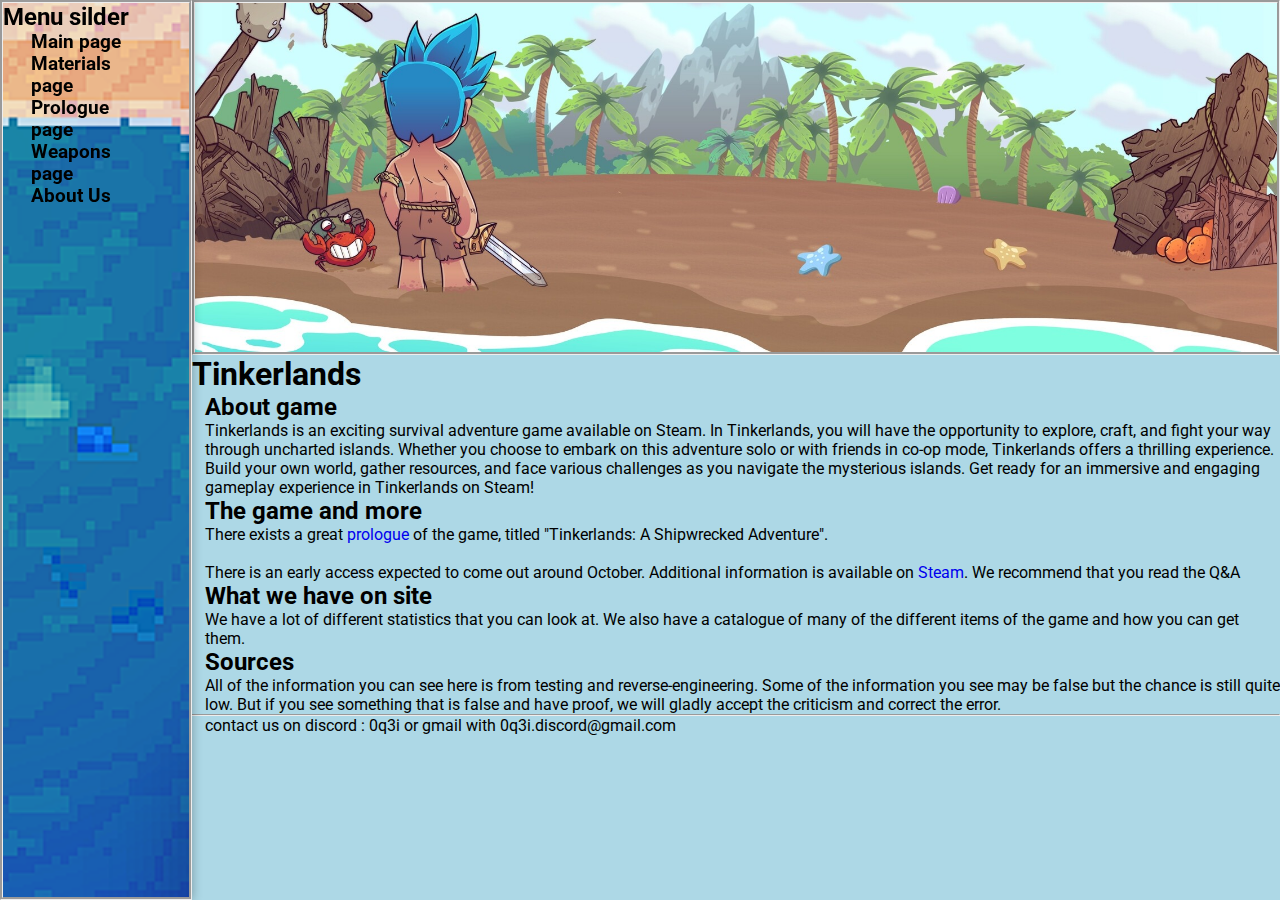
<file: index.html>
<!DOCTYPE html>
<html>
    <head>
        <meta charset="utf-8">
        <meta name="viewport" content="with=device-width, intital-scale=1">
        <link href="index.css" rel="stylesheet" type="text/css">
        <title>
            TinkerlandsWiki 
        </title>
    </head>

    <body>
        <div class="leftmenuinner">
            <h2> Menu silder</h2>
                <div class="MANUoption"><a href="index.html"><h3 class="coleur">Main page</h3></a></div>
                <div class="MANUoption"><a href="index-materials-page.html"><h3 class="coleur">Materials page</h3></a></div>
                <div class="MANUoption"><a href="index-page-prologue.html"><h3 class="coleur">Prologue page</h3></a></div>
                <div class="MANUoption"><a href="index-weapons-page.html"><h3 class="coleur">Weapons page</h3></a></div>
                <div class="MANUoption"><a href="index-about.html"><h3 class="coleur">About Us</h3></a></div>
            </p>
        </div>
        <div class="content">
            <div>
                <header>
                    <img src="land_view.jpg">
                </header>
            </div>
            <div>
                <h1>
                    Tinkerlands 
                </h1>
            </div>
        </div>
        <div class="content-plus">
            <h2>
                About game 
            </h2>
            <p>
                Tinkerlands is an exciting survival adventure game available on Steam. 
                In Tinkerlands, you will have the opportunity to explore, craft, and fight your way through uncharted islands. 
                Whether you choose to embark on this adventure solo or with friends in co-op mode, 
                Tinkerlands offers a thrilling experience. Build your own world, gather resources, 
                and face various challenges as you navigate the mysterious islands. 
                Get ready for an immersive and engaging gameplay experience in Tinkerlands on Steam!
            </p>
        </div>
        <div class="content-plus">
            <h2>
                The game and more  
            </h2>
            <p>
                There exists a great <a href="index-page-prologue.html">prologue</a> of the game, titled "Tinkerlands: A Shipwrecked Adventure". 
            </p>
            <br>
            <p>
                There is an early access expected to come out around October. 
                Additional information is available on <a href="https://store.steampowered.com/app/2658710/Tinkerlands_A_Shipwrecked_Adventure/">Steam</a>. 
                We recommend that you read the Q&A
            </p>
        </div>
        <div class="content-plus">
            <h2>
                What we have on site 
            </h2>

            <p>
                We have a lot of different statistics that you can look at. 
                We also have a catalogue of many of the different items of the game and how you can get them.
            </p>
        </div>
        <div class="content-plus">
            <h2>
                Sources
            </h2>

            <p>
                All of the information you can see here is from testing and reverse-engineering. 
                Some of the information you see may be false but the chance is still quite low.
                But if you see something that is false and have proof, 
                we will gladly accept the criticism and correct the error.
            </p>
        </div>
        <hr>
        <div class="content-plus">
            <footer>
                <p>contact us on discord : 0q3i or gmail with 0q3i.discord@gmail.com</p>
            </footer>
        </div>
    </body>
</html>
</file>
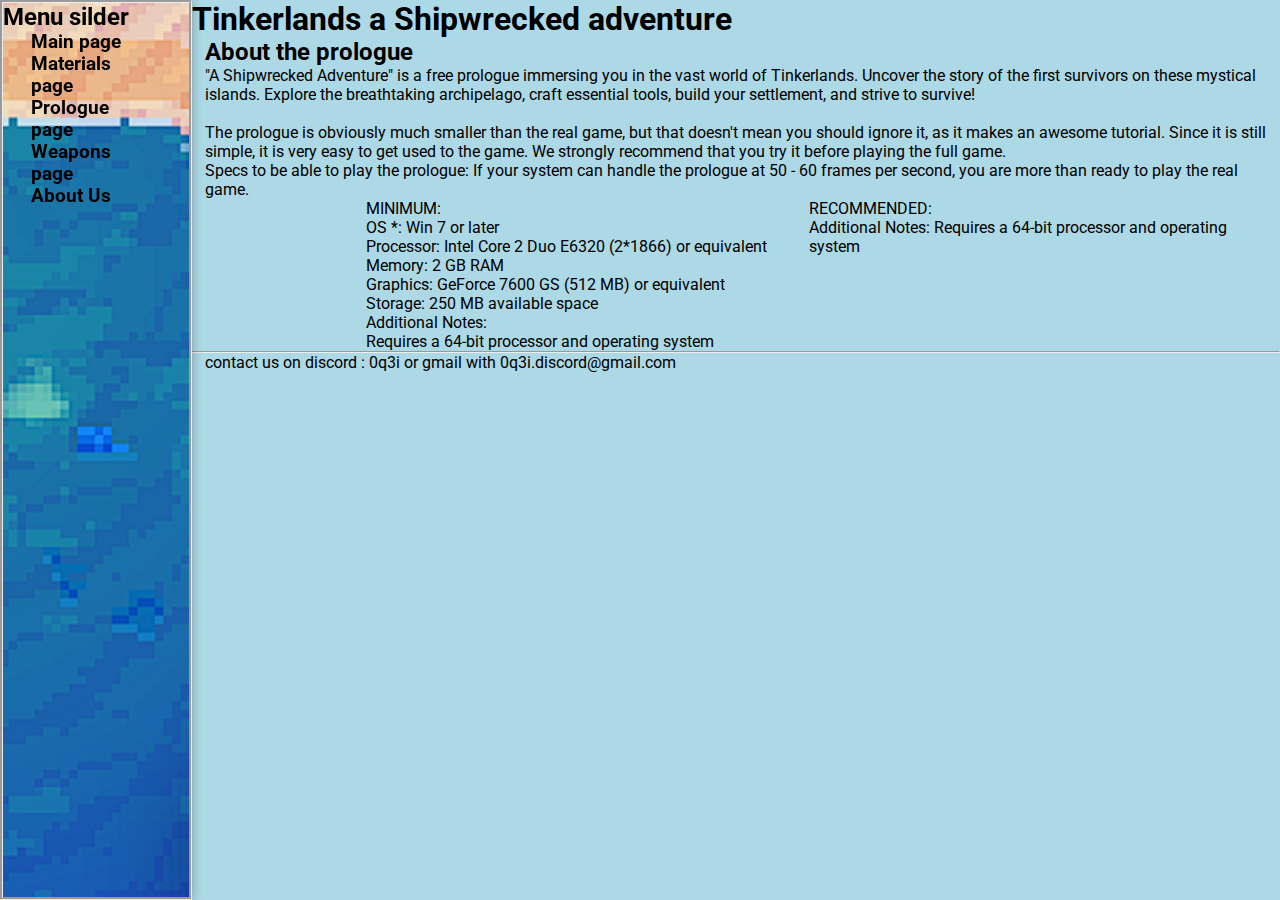
<file: index-page-prologue.html>
<!DOCTYPE html>
<html>
    <head>
        <meta charset="utf-8">
        <meta name="viewport" content="with=device-width, intital-scale=1">
        <link href="index-layout-prologue.css" rel="stylesheet" type="text/css">
        <title>
            TinkerlandsWiki 
        </title>
    </head>
    <body>
        <div class="leftmenuinner" >
            <h2> Menu silder</h2>
                <div class="MANUoption"><a href="index.html"><h3 class="coleur">Main page</h3></a></div>
                <div class="MANUoption"><a href="index-materials-page.html"><h3 class="coleur">Materials page</h3></a></div>
                <div class="MANUoption"><a href="index-page-prologue.html"><h3 class="coleur">Prologue page</h3></a></div>
                <div class="MANUoption"><a href="index-weapons-page.html"><h3 class="coleur">Weapons page</h3></a></div>
                <div class="MANUoption"><a href="index-about.html"><h3 class="coleur">About Us</h3></a></div>
        </div>
        <div class="content">
            <header>
                <h1>Tinkerlands a Shipwrecked adventure</h1>
            </header>
        </div>
        <div class="content-plus">
            <h2>About the prologue</h2>
            <p>
                "A Shipwrecked Adventure" is a free prologue immersing you in the vast world of Tinkerlands. 
                Uncover the story of the first survivors on these mystical islands. 
                Explore the breathtaking archipelago, craft essential tools, build your settlement, and strive to survive!
            </p> 
            <br>
            <p>
                The prologue is obviously much smaller than the real game, 
                but that doesn't mean you should ignore it, as it makes an awesome tutorial. 
                Since it is still simple, it is very easy to get used to the game. 
                We strongly recommend that you try it before playing the full game. 
            </p>     
        </div>
        <div class="content-plus">
            <p>
                Specs to be able to play the prologue:
                If your system can handle the prologue at 50 - 60 frames per second, you are more than ready to play the real game.
            </p>
            <div class="content">
                <P class="specs">
                    MINIMUM:<br>
                    OS *: Win 7 or later<br>
                    Processor: Intel Core 2 Duo E6320 (2*1866) or equivalent<br>
                    Memory: 2 GB RAM<br>
                    Graphics: GeForce 7600 GS (512 MB) or equivalent<br>
                    Storage: 250 MB available space<br>
                    Additional Notes:<br>
                    Requires a 64-bit processor and operating system
                </P>
                <p class="specs">
                    RECOMMENDED:<br>
                    Additional Notes: Requires a 64-bit processor and operating system
                </p>         
            </div>
        </div>
        <hr>
        <div class="content-plus">
            <footer>
                <p>contact us on discord : 0q3i or gmail with 0q3i.discord@gmail.com</p>
            </footer>
        </div>
    </body>
</html>
</file>
<file: index.css>
@import url('https://fonts.googleapis.com/css2?family=Roboto:ital,wght@0,100;0,300;0,400;0,500;0,700;0,900;1,100;1,300;1,400;1,500;1,700;1,900&display=swap');

* {
  font-family: Roboto;
  margin: 0;
  padding: 0;
  box-sizing: border-box;
}

a {
  text-decoration: none;
}

body {
    background-color: lightblue;
}


div.leftmenuinner {
    position: fixed;
    top: 0;
    padding-bottom: 0;
    height: 100%;
    width: 15%;
    background-image: url(MANUbar-seaView.png);
    background-size: cover;
    border-style: groove;
    box-shadow: 0 0 10px rgba(0, 0, 0, 0.3);
}

h3.coleur{
    color: rgb(0, 0, 0);
}

div.MANUoption{

    width: 50%;
    margin-left: 15%;
}

div.main
{
background-color: transparent;

}

div.manu-option{
    position: absolute;
    top: 0;
    right: 0;
}

div.content {
    margin-left: 15%; 
}

div.content-plus{
    margin-left: 16%;
}

img {
    vertical-align: top; 
    width: 100%;
    border-style: groove;
}
</file>
<file: index-layout-prologue.css>
@import url('https://fonts.googleapis.com/css2?family=Roboto:ital,wght@0,100;0,300;0,400;0,500;0,700;0,900;1,100;1,300;1,400;1,500;1,700;1,900&display=swap');

* {
  font-family: Roboto;
  margin: 0;
  padding: 0;
  box-sizing: border-box;
}

a {
  text-decoration: none;
}

body {
    background-color: lightblue;
}


div.leftmenuinner {
    position: fixed;
    top: 0;
    padding-bottom: 0;
    height: 100%;
    width: 15%;
    background-image: url(MANUbar-seaView.png);
    background-size: cover;
    border-style: groove;
    box-shadow: 0 0 10px rgba(0, 0, 0, 0.3);
}

h3.coleur{
    color: rgb(0, 0, 0);
}

div.MANUoption{

    width: 50%;
    margin-left: 15%;
}

div.main
{
background-color: transparent;

}

div.manu-option{
    position: absolute;
    top: 0;
    right: 0;
}

div.content {
    margin-left: 15%; 
}

div.content-plus{
    margin-left: 16%;
}


p.specs {
    display: inline-block;
    width: 48%; 
    vertical-align: top; 
}
</file>
